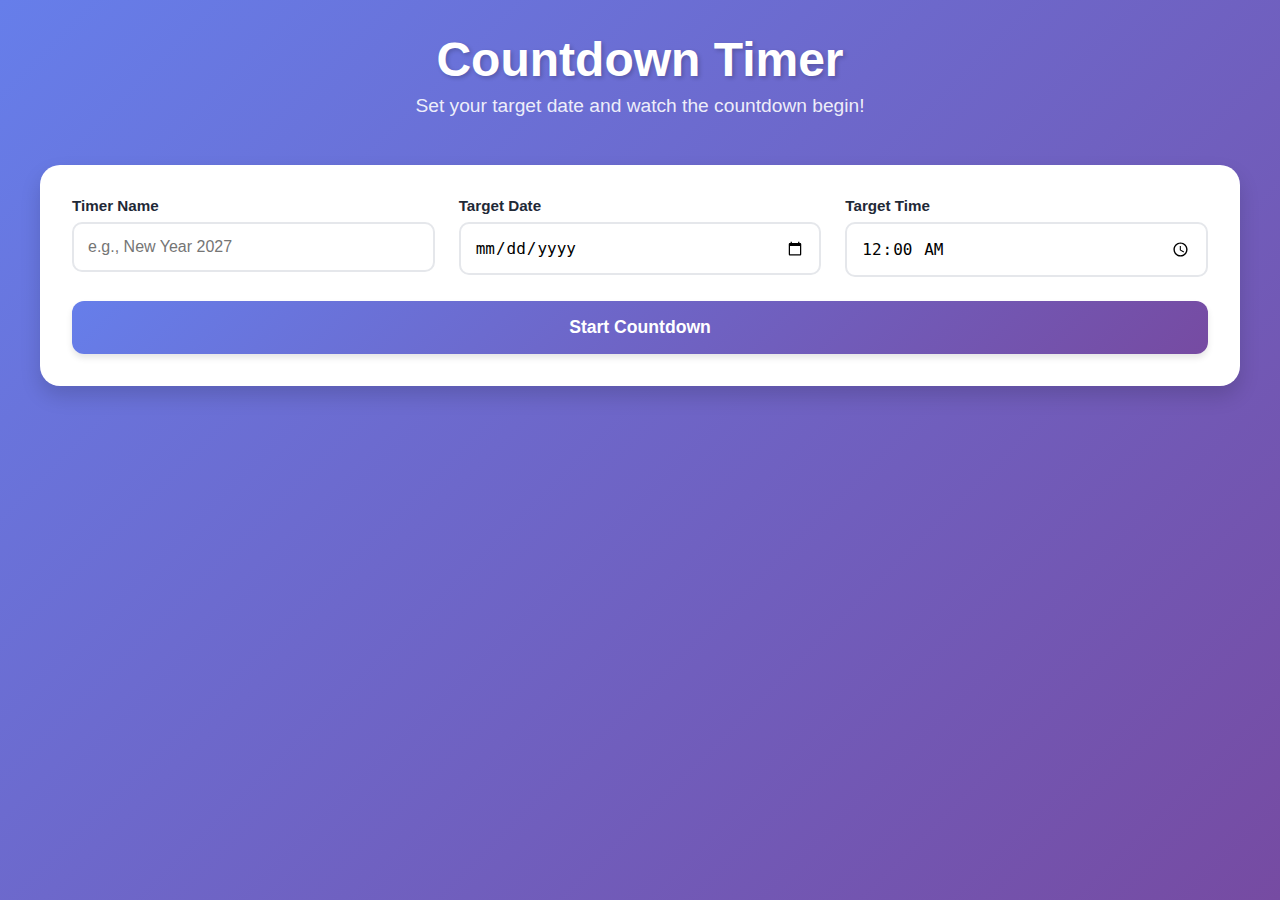
<file: project2/index.html>
<!DOCTYPE html>
<html lang="en">
<head>
    <meta charset="UTF-8">
    <meta name="viewport" content="width=device-width, initial-scale=1.0">
    <meta name="description" content="Countdown Timer - Set multiple timers and count down to your important events">
    <title>Countdown Timer</title>
    <link rel="stylesheet" href="styles.css">
</head>
<body>
    <div class="container">
        <header class="header">
            <h1 class="title">Countdown Timer</h1>
            <p class="subtitle">Set your target date and watch the countdown begin!</p>
        </header>

        <section class="timer-creator">
            <div class="input-group">
                <div class="input-field">
                    <label for="timerName">Timer Name</label>
                    <input type="text" id="timerName" placeholder="e.g., New Year 2027" maxlength="50">
                </div>
                
                <div class="input-field">
                    <label for="targetDate">Target Date</label>
                    <input type="date" id="targetDate">
                </div>
                
                <div class="input-field">
                    <label for="targetTime">Target Time</label>
                    <input type="time" id="targetTime" value="00:00">
                </div>
            </div>
            
            <button class="btn-start" id="startBtn">Start Countdown</button>
        </section>

        <section class="timers-container" id="timersContainer">
        </section>
    </div>

    <div class="celebration-modal" id="celebrationModal">
        <div class="modal-content">
            <div class="confetti-container">
                <div class="confetti"></div>
                <div class="confetti"></div>
                <div class="confetti"></div>
                <div class="confetti"></div>
                <div class="confetti"></div>
                <div class="confetti"></div>
                <div class="confetti"></div>
                <div class="confetti"></div>
                <div class="confetti"></div>
                <div class="confetti"></div>
            </div>
            <h2 class="celebration-title">Time's Up!</h2>
            <p class="celebration-message" id="celebrationMessage"></p>
            <button class="btn-close" id="closeModalBtn">Close</button>
        </div>
    </div>

    <audio id="celebrationSound" preload="auto">
        <source src="[data-uri]" type="audio/wav">
    </audio>

    <script src="script.js"></script>
</body>
</html>
</file>
<file: project2/styles.css>
* {
    margin: 0;
    padding: 0;
    box-sizing: border-box;
}

:root {
    --primary-color: #6366f1;
    --secondary-color: #4f46e5;
    --accent-color: #f59e0b;
    --success-color: #10b981;
    --danger-color: #ef4444;
    --text-primary: #1f2937;
    --text-secondary: #6b7280;
    --bg-light: #f9fafb;
    --bg-white: #ffffff;
    --border-color: #e5e7eb;
    --shadow-sm: 0 1px 3px rgba(0, 0, 0, 0.1);
    --shadow-md: 0 4px 6px rgba(0, 0, 0, 0.1);
    --shadow-lg: 0 10px 20px rgba(0, 0, 0, 0.15);
    --gradient-primary: linear-gradient(135deg, #667eea 0%, #764ba2 100%);
    --gradient-accent: linear-gradient(135deg, #f093fb 0%, #f5576c 100%);
}

body {
    font-family: 'Segoe UI', Tahoma, Geneva, Verdana, sans-serif;
    background: var(--gradient-primary);
    min-height: 100vh;
    padding: 2rem 1rem;
    color: var(--text-primary);
}

.container {
    max-width: 1200px;
    margin: 0 auto;
}

.header {
    text-align: center;
    margin-bottom: 3rem;
    animation: fadeInDown 0.6s ease;
}

.title {
    font-size: 3rem;
    font-weight: 700;
    color: var(--bg-white);
    margin-bottom: 0.5rem;
    text-shadow: 2px 2px 4px rgba(0, 0, 0, 0.2);
}

.subtitle {
    font-size: 1.2rem;
    color: rgba(255, 255, 255, 0.9);
    font-weight: 300;
}

.timer-creator {
    background: var(--bg-white);
    padding: 2rem;
    border-radius: 20px;
    box-shadow: var(--shadow-lg);
    margin-bottom: 3rem;
    animation: fadeInUp 0.6s ease;
}

.input-group {
    display: grid;
    grid-template-columns: repeat(auto-fit, minmax(200px, 1fr));
    gap: 1.5rem;
    margin-bottom: 1.5rem;
}

.input-field {
    display: flex;
    flex-direction: column;
}

.input-field label {
    font-weight: 600;
    margin-bottom: 0.5rem;
    color: var(--text-primary);
    font-size: 0.95rem;
}

.input-field input {
    padding: 0.875rem;
    border: 2px solid var(--border-color);
    border-radius: 10px;
    font-size: 1rem;
    transition: all 0.3s ease;
    outline: none;
}

.input-field input:focus {
    border-color: var(--primary-color);
    box-shadow: 0 0 0 3px rgba(99, 102, 241, 0.1);
}

.btn-start {
    width: 100%;
    padding: 1rem 2rem;
    background: var(--gradient-primary);
    color: white;
    border: none;
    border-radius: 12px;
    font-size: 1.1rem;
    font-weight: 600;
    cursor: pointer;
    transition: transform 0.2s ease, box-shadow 0.2s ease;
    box-shadow: var(--shadow-md);
}

.btn-start:hover {
    transform: translateY(-2px);
    box-shadow: var(--shadow-lg);
}

.btn-start:active {
    transform: translateY(0);
}

.timers-container {
    display: grid;
    grid-template-columns: repeat(auto-fill, minmax(350px, 1fr));
    gap: 2rem;
}

.timer-card {
    background: var(--bg-white);
    border-radius: 20px;
    padding: 2rem;
    box-shadow: var(--shadow-lg);
    position: relative;
    overflow: hidden;
    animation: scaleIn 0.4s ease;
}

.timer-card::before {
    content: '';
    position: absolute;
    top: 0;
    left: 0;
    right: 0;
    height: 5px;
    background: var(--gradient-primary);
}

.timer-card.completed::before {
    background: var(--gradient-accent);
}

.timer-header {
    display: flex;
    justify-content: space-between;
    align-items: center;
    margin-bottom: 1.5rem;
}

.timer-name {
    font-size: 1.5rem;
    font-weight: 700;
    color: var(--text-primary);
    flex: 1;
}

.btn-delete {
    background: var(--danger-color);
    color: white;
    border: none;
    padding: 0.5rem 1rem;
    border-radius: 8px;
    cursor: pointer;
    font-weight: 600;
    transition: all 0.2s ease;
}

.btn-delete:hover {
    background: #dc2626;
    transform: scale(1.05);
}

.timer-display {
    display: grid;
    grid-template-columns: repeat(4, 1fr);
    gap: 1rem;
    margin-bottom: 1rem;
}

.time-unit {
    text-align: center;
    padding: 1rem;
    background: var(--bg-light);
    border-radius: 12px;
    transition: all 0.3s ease;
}

.time-unit:hover {
    transform: translateY(-2px);
    box-shadow: var(--shadow-sm);
}

.time-value {
    display: block;
    font-size: 2rem;
    font-weight: 700;
    color: var(--primary-color);
    margin-bottom: 0.25rem;
}

.time-label {
    display: block;
    font-size: 0.85rem;
    color: var(--text-secondary);
    text-transform: uppercase;
    font-weight: 600;
}

.timer-target {
    text-align: center;
    color: var(--text-secondary);
    font-size: 0.95rem;
    padding-top: 1rem;
    border-top: 1px solid var(--border-color);
}

.timer-completed {
    text-align: center;
    padding: 2rem;
    color: var(--success-color);
}

.timer-completed .completion-icon {
    font-size: 4rem;
    margin-bottom: 1rem;
}

.timer-completed .completion-text {
    font-size: 1.5rem;
    font-weight: 700;
}

.celebration-modal {
    display: none;
    position: fixed;
    top: 0;
    left: 0;
    width: 100%;
    height: 100%;
    background: rgba(0, 0, 0, 0.8);
    z-index: 1000;
    justify-content: center;
    align-items: center;
    animation: fadeIn 0.3s ease;
}

.celebration-modal.active {
    display: flex;
}

.modal-content {
    background: white;
    padding: 3rem;
    border-radius: 20px;
    text-align: center;
    max-width: 500px;
    position: relative;
    animation: bounceIn 0.6s ease;
}

.celebration-title {
    font-size: 2.5rem;
    color: var(--primary-color);
    margin-bottom: 1rem;
}

.celebration-message {
    font-size: 1.3rem;
    color: var(--text-primary);
    margin-bottom: 2rem;
}

.btn-close {
    padding: 0.875rem 2rem;
    background: var(--gradient-primary);
    color: white;
    border: none;
    border-radius: 10px;
    font-size: 1rem;
    font-weight: 600;
    cursor: pointer;
    transition: transform 0.2s ease;
}

.btn-close:hover {
    transform: scale(1.05);
}

.confetti-container {
    position: absolute;
    top: 0;
    left: 0;
    width: 100%;
    height: 100%;
    overflow: hidden;
    pointer-events: none;
}

.confetti {
    position: absolute;
    width: 10px;
    height: 10px;
    background: var(--accent-color);
    top: -10px;
    animation: confettiFall 3s linear infinite;
}

.confetti:nth-child(1) {
    left: 10%;
    animation-delay: 0s;
    background: #f59e0b;
}

.confetti:nth-child(2) {
    left: 20%;
    animation-delay: 0.2s;
    background: #ef4444;
}

.confetti:nth-child(3) {
    left: 30%;
    animation-delay: 0.4s;
    background: #10b981;
}

.confetti:nth-child(4) {
    left: 40%;
    animation-delay: 0.6s;
    background: #3b82f6;
}

.confetti:nth-child(5) {
    left: 50%;
    animation-delay: 0.8s;
    background: #8b5cf6;
}

.confetti:nth-child(6) {
    left: 60%;
    animation-delay: 1s;
    background: #f59e0b;
}

.confetti:nth-child(7) {
    left: 70%;
    animation-delay: 1.2s;
    background: #ef4444;
}

.confetti:nth-child(8) {
    left: 80%;
    animation-delay: 1.4s;
    background: #10b981;
}

.confetti:nth-child(9) {
    left: 90%;
    animation-delay: 1.6s;
    background: #3b82f6;
}

.confetti:nth-child(10) {
    left: 95%;
    animation-delay: 1.8s;
    background: #8b5cf6;
}

@keyframes confettiFall {
    to {
        transform: translateY(100vh) rotate(360deg);
    }
}

@keyframes fadeIn {
    from {
        opacity: 0;
    }
    to {
        opacity: 1;
    }
}

@keyframes fadeInDown {
    from {
        opacity: 0;
        transform: translateY(-30px);
    }
    to {
        opacity: 1;
        transform: translateY(0);
    }
}

@keyframes fadeInUp {
    from {
        opacity: 0;
        transform: translateY(30px);
    }
    to {
        opacity: 1;
        transform: translateY(0);
    }
}

@keyframes scaleIn {
    from {
        opacity: 0;
        transform: scale(0.8);
    }
    to {
        opacity: 1;
        transform: scale(1);
    }
}

@keyframes bounceIn {
    0% {
        opacity: 0;
        transform: scale(0.3);
    }
    50% {
        opacity: 1;
        transform: scale(1.05);
    }
    70% {
        transform: scale(0.9);
    }
    100% {
        transform: scale(1);
    }
}

@media screen and (max-width: 768px) {
    .title {
        font-size: 2rem;
    }
    
    .subtitle {
        font-size: 1rem;
    }
    
    .input-group {
        grid-template-columns: 1fr;
    }
    
    .timers-container {
        grid-template-columns: 1fr;
    }
    
    .timer-display {
        grid-template-columns: repeat(2, 1fr);
    }
    
    .time-value {
        font-size: 1.5rem;
    }
    
    .modal-content {
        margin: 1rem;
        padding: 2rem;
    }
    
    .celebration-title {
        font-size: 2rem;
    }
    
    .celebration-message {
        font-size: 1.1rem;
    }
}

@media screen and (max-width: 480px) {
    body {
        padding: 1rem 0.5rem;
    }
    
    .timer-creator {
        padding: 1.5rem;
    }
    
    .timer-card {
        padding: 1.5rem;
    }
    
    .time-value {
        font-size: 1.2rem;
    }
    
    .time-label {
        font-size: 0.75rem;
    }
}
</file>
